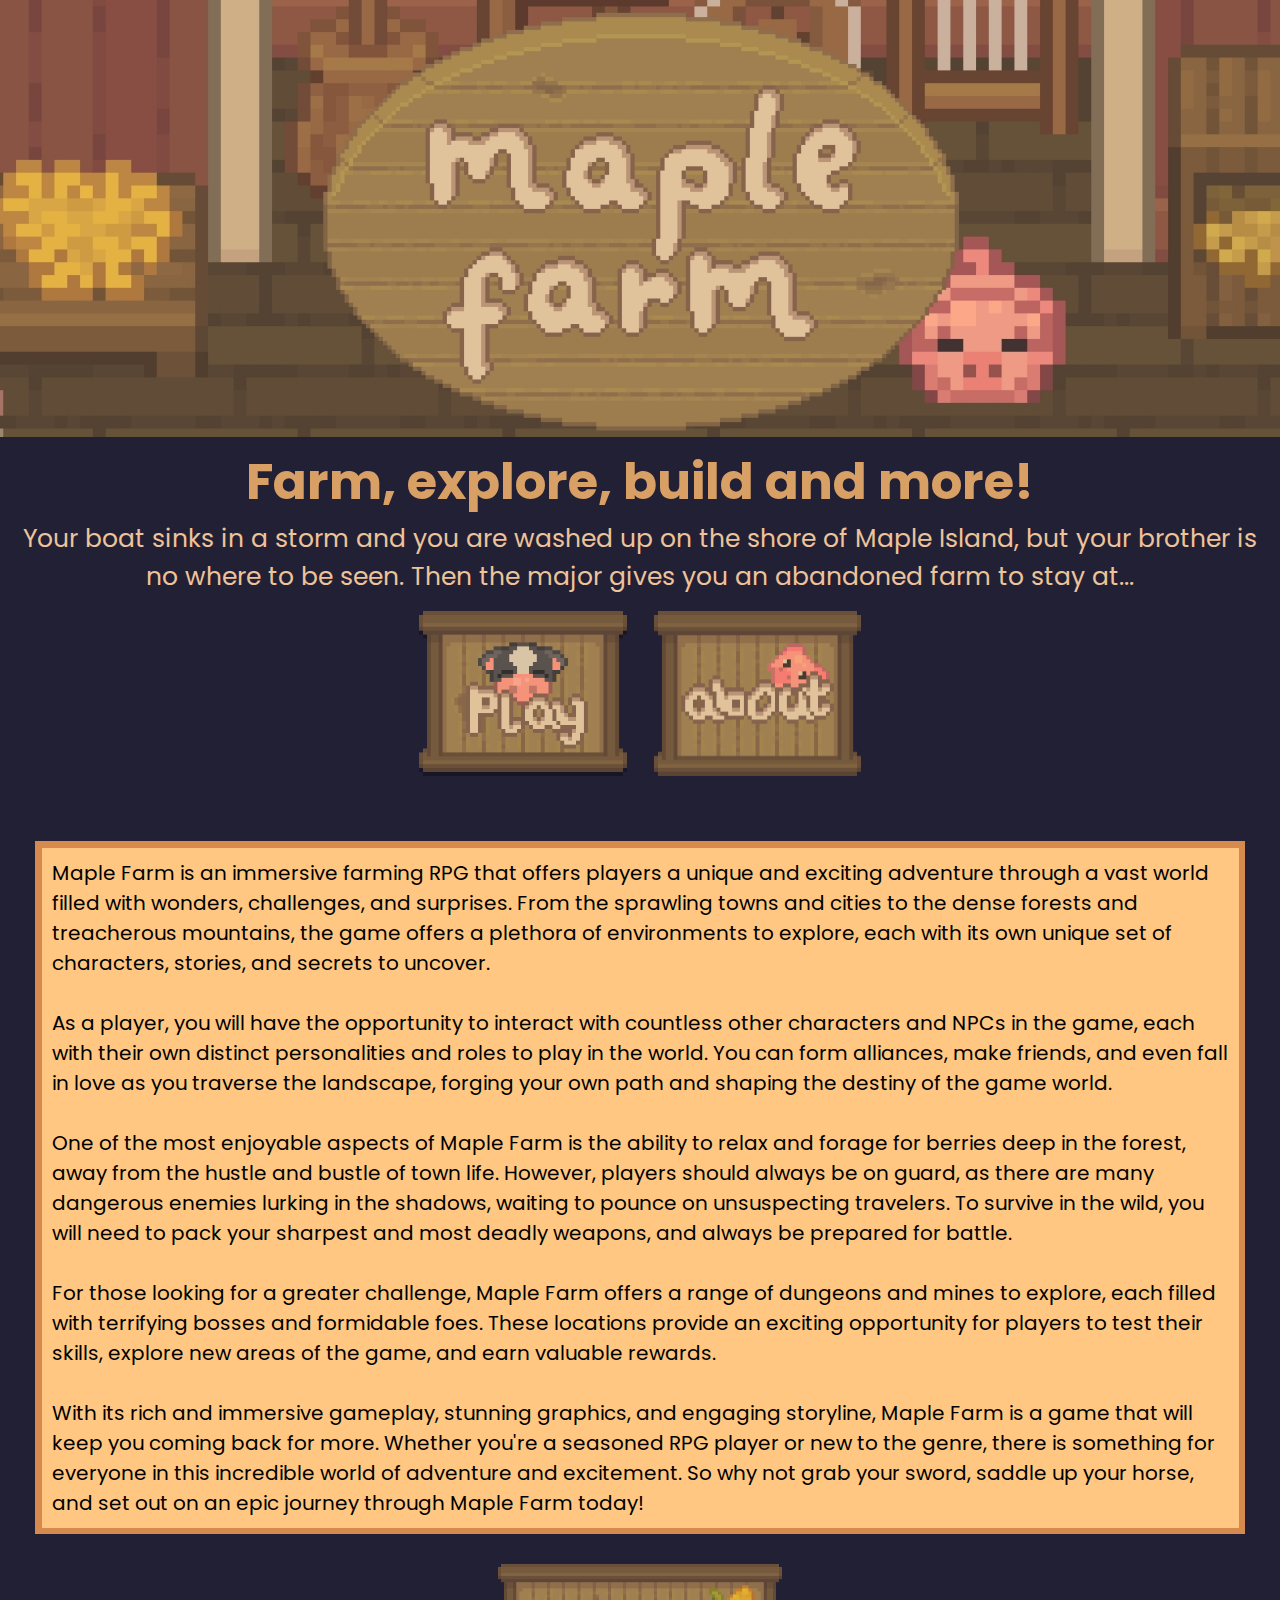
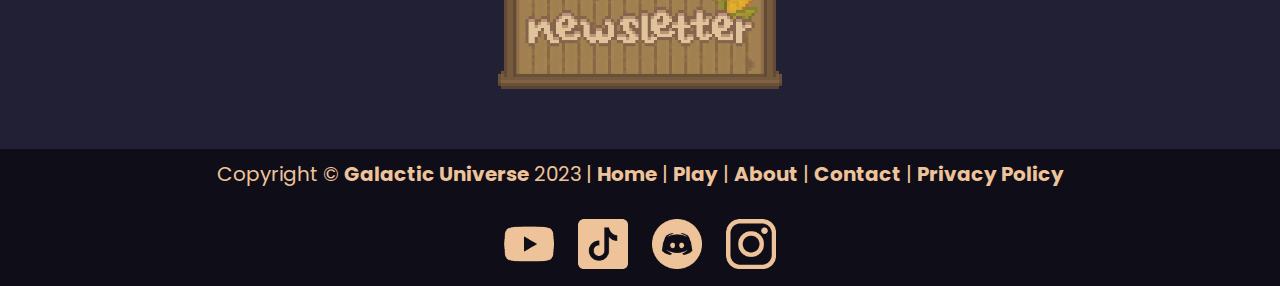
<file: index.html>
<!DOCTYPE html>
<html lang="en">

<head>
    <meta charset="UTF-8">
    <meta name="viewport" content="width=device-width, initial-scale=1.0">
    <meta http-equiv="X-UA-Compatible" content="ie=edge">
    <title>Maple Farm</title>
    <link rel="stylesheet" href="css/main.css">
    <link rel="stylesheet" href="css/hyperlink-styling.css">
    <link rel="stylesheet" href="css/text-styling.css">
    <link rel="stylesheet" href="css/image-styling.css">
    <link rel="stylesheet" href="css/newsletter.css">
    <link rel="icon" href="images/favicons/favicon.png" type="image/x-icon">
    <link rel="preconnect" href="https://fonts.googleapis.com">
    <link rel="preconnect" href="https://fonts.gstatic.com" crossorigin>
    <link href="https://fonts.googleapis.com/css2?family=Poppins:wght@100;200;300;400;500;600;700;800;900&display=swap" rel="stylesheet">

    <style>
        body {
            font-family: 'Poppins', sans-serif;
        }
    </style>
</head>

<body>

    <!--<div id="banner">
            <div id="banner-title">
                <h1 id="page-title"><a href="index.html" id="hyperlink-plain">Maple Farm</a></h1>

            </div>
        </div>-->

    <a href="index.html"><img id="image-full" src="images/screenshots/placeholder.jpg"></a>
    <div id="container">
        <div id="hook-section">

            <div id="title">Farm, explore, build and more!</div>
            <div id="subtitle">Your boat sinks in a storm and you are washed up on the shore of Maple Island, but your brother is no where to be seen. Then the major gives you an abandoned farm to stay at...</div>
            <a href="play.html"><img id="play-button" src="images/buttons/PlayButton.png"></a>
            <a href="about.html"><img id="play-button" src="images/buttons/AboutButton.png"></a>

        </div>

        <div id="content-container">
            <div id="content-outline">
                <div id="content-filler">
                    <div id="content">
                        <div id="paragraph">
                            Maple Farm is an immersive farming RPG that offers players a unique and exciting adventure through a vast world filled with wonders, challenges, and surprises. From the sprawling towns and cities to the dense forests and treacherous mountains, the game
                            offers a plethora of environments to explore, each with its own unique set of characters, stories, and secrets to uncover.<br><br> As a player, you will have the opportunity to interact with countless
                            other characters and NPCs in the game, each with their own distinct personalities and roles to play in the world. You can form alliances, make friends, and even fall in love as you traverse the landscape, forging your own path
                            and shaping the destiny of the game world.<br><br> One of the most enjoyable aspects of Maple Farm is the ability to relax and forage for berries deep in the forest, away from the hustle and bustle of town life. However, players
                            should always be on guard, as there are many dangerous enemies lurking in the shadows, waiting to pounce on unsuspecting travelers. To survive in the wild, you will need to pack your sharpest and most deadly weapons, and always
                            be prepared for battle.<br><br> For those looking for a greater challenge, Maple Farm offers a range of dungeons and mines to explore, each filled with terrifying bosses and formidable foes. These locations provide an exciting
                            opportunity for players to test their skills, explore new areas of the game, and earn valuable rewards.<br><br> With its rich and immersive gameplay, stunning graphics, and engaging storyline, Maple Farm is a game that will
                            keep you coming back for more. Whether you're a seasoned RPG player or new to the genre, there is something for everyone in this incredible world of adventure and excitement. So why not grab your sword, saddle up your horse,
                            and set out on an epic journey through Maple Farm today!</div>
                    </div>
                </div>
            </div>
        </div>

        <a href="newsletter.html"><img id="newsletter-button" src="images/buttons/Newsletter.png"></a>
    </div>

    </div>
    <div id="footer">
        <div id="social-footer">
            <p id="footer-text">Copyright &copy; <a id="hyperlink-standard" href="https://galactic-universe.com">Galactic Universe</a> 2023 | <a id="hyperlink-standard" href="index.html">Home</a> | <a href="play.html" id="hyperlink-standard">Play</a> | <a href="about.html"
                    id="hyperlink-standard">About</a> |
                <a href="contact.html" id="hyperlink-standard">Contact</a> | <a href="privacypolicy.html" id="hyperlink-standard">Privacy Policy</a><br><br></p>
            <a href="https://www.youtube.com/@scratcherdev"><img id="social-icon" href="https://www.youtube.com/@scratcherdev" src="images/favicons/youtube.png"></a>
            <a href="https://www.tiktok.com/@scratcherdev"><img id="social-icon" href="https://www.tiktok.com/@scratcherdev" src="images/favicons/tiktok.png"></a>
            <a href="https://discord.gg/SgdzdnNmws"><img id="social-icon" href="https://discord.gg/SgdzdnNmws" src="images/favicons/discord.png"></a>
            <a href="https://www.instagram.com/maplefarmofficial/"><img id="social-icon" href="https://www.instagram.com/maplefarmofficial/" src="images/favicons/instagram.png"></a>
        </div>

        <script src="scripts/index.js"></script>
</body>

</html>
</file>
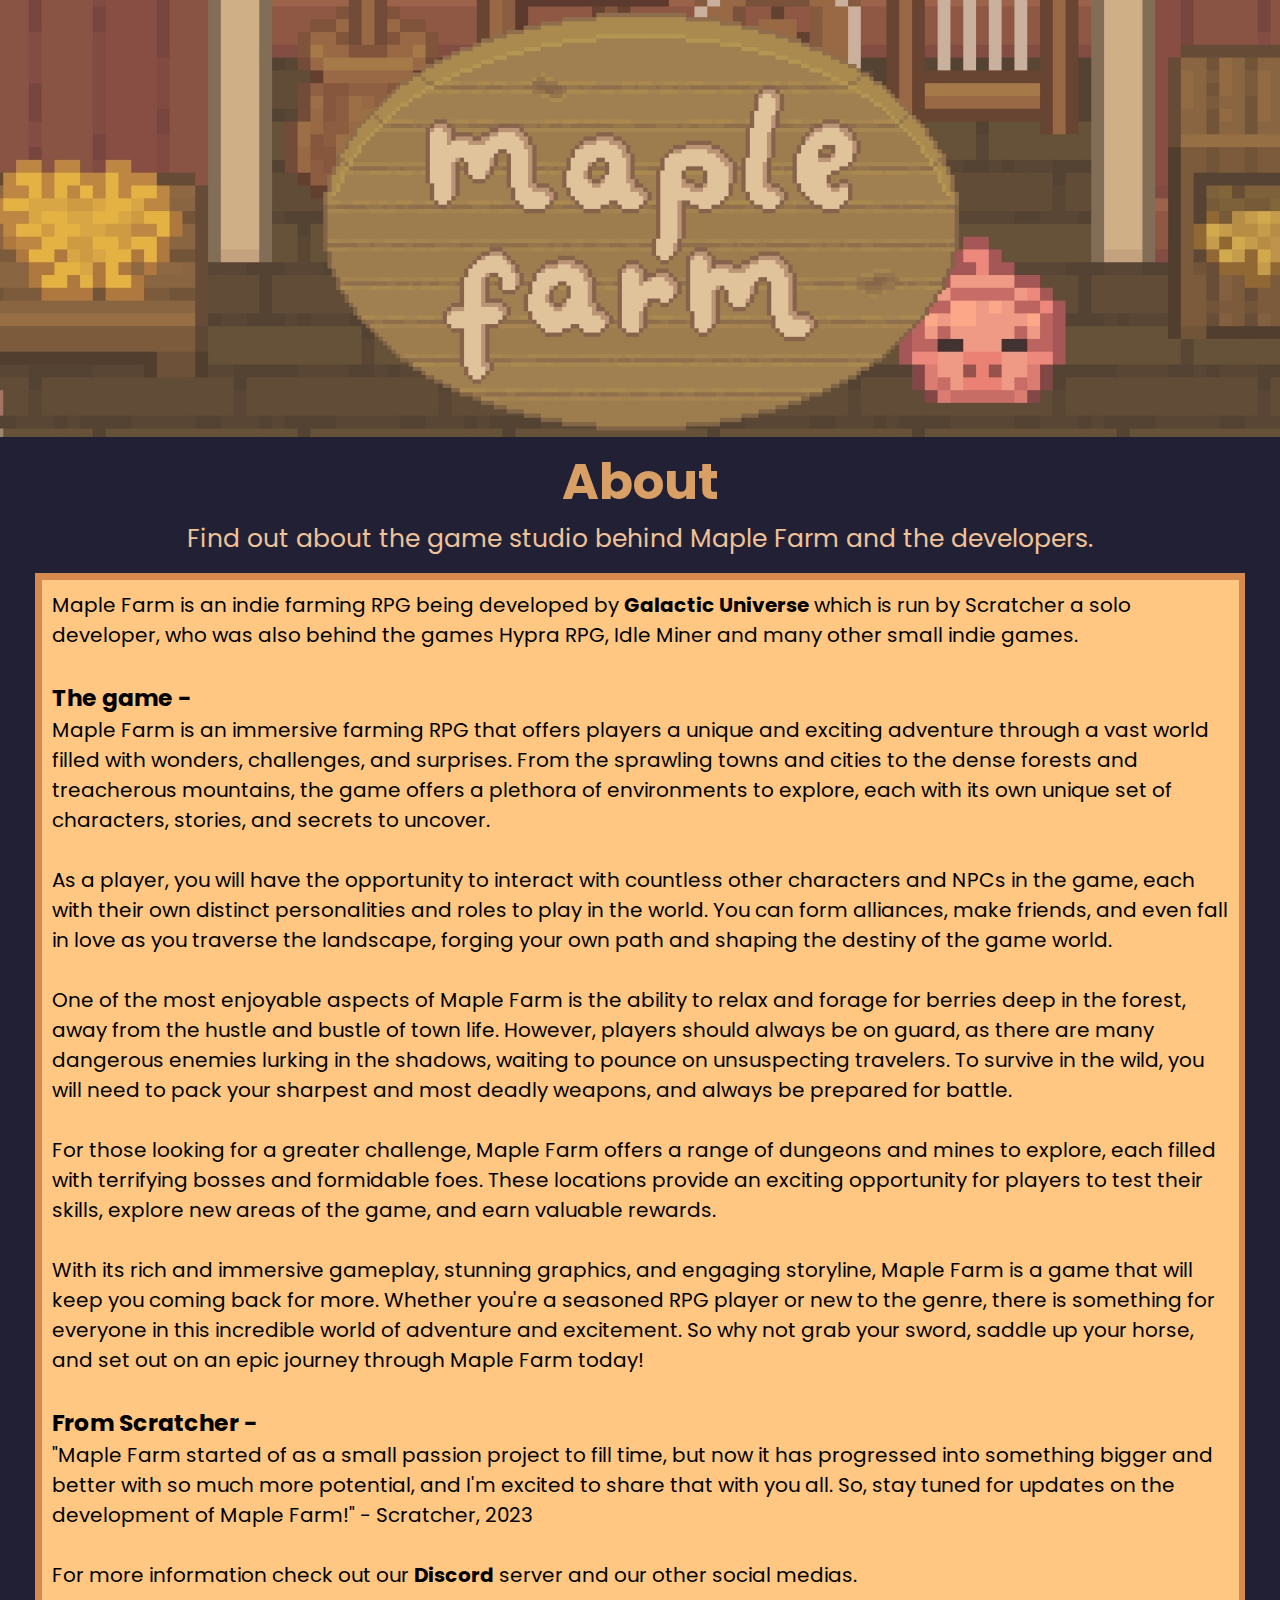
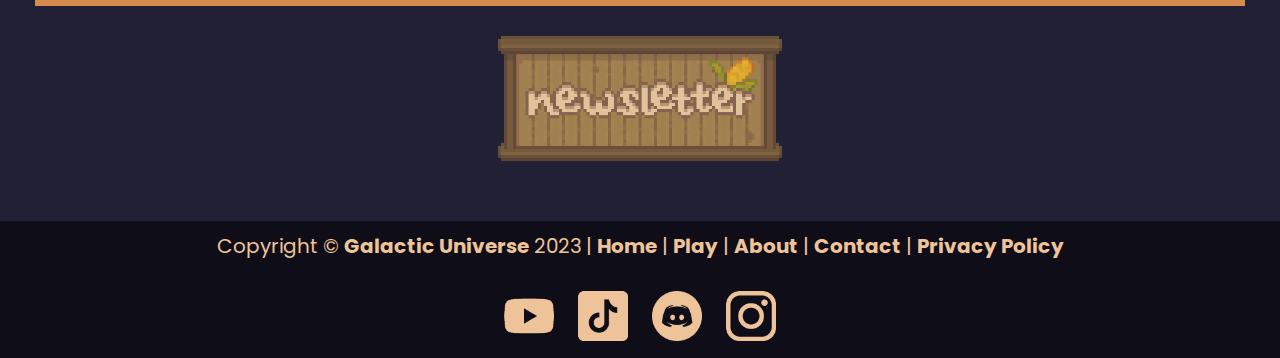
<file: about.html>
<!DOCTYPE html>
<html lang="en">

<head>
    <meta charset="UTF-8">
    <meta name="viewport" content="width=device-width, initial-scale=1.0">
    <meta http-equiv="X-UA-Compatible" content="ie=edge">
    <title>Maple Farm - About</title>
    <link rel="stylesheet" href="css/main.css">
    <link rel="stylesheet" href="css/hyperlink-styling.css">
    <link rel="stylesheet" href="css/text-styling.css">
    <link rel="stylesheet" href="css/image-styling.css">
    <link rel="stylesheet" href="css/newsletter.css">
    <link rel="icon" href="images/favicons/favicon.png" type="image/x-icon">
    <link rel="preconnect" href="https://fonts.googleapis.com">
    <link rel="preconnect" href="https://fonts.gstatic.com" crossorigin>
    <link href="https://fonts.googleapis.com/css2?family=Poppins:wght@100;200;300;400;500;600;700;800;900&display=swap" rel="stylesheet">

    <style>
        body {
            font-family: 'Poppins', sans-serif;
        }
    </style>
</head>

<body>

    <!--<div id="banner">
            <div id="banner-title">
                <h1 id="page-title"><a href="index.html" id="hyperlink-plain">Maple Farm</a></h1>

            </div>
        </div>-->

    <a href="index.html"><img id="image-full" src="images/screenshots/placeholder.jpg"></a>
    <div id="container">
        <div id="hook-section">

            <div id="title">About</div>
            <div id="subtitle">Find out about the game studio behind Maple Farm and the developers.</div>

        </div>

        <div id="content-container">
            <div id="content-outline">
                <div id="content-filler">
                    <div id="content">
                        <div id="paragraph">Maple Farm is an indie farming RPG being developed by <a id="hyperlink-standard" href="https://galactic-universe.com">Galactic Universe</a> which is run by Scratcher a solo developer, who was also behind the games Hypra RPG, Idle
                            Miner and many other small indie games.<br><br>
                            <h3>The game - <br></h3>Maple Farm is an immersive farming RPG that offers players a unique and exciting adventure through a vast world filled with wonders, challenges, and surprises. From the sprawling towns and cities to the
                            dense forests and treacherous mountains, the game offers a plethora of environments to explore, each with its own unique set of characters, stories, and secrets to uncover.<br><br> As a player, you will have the opportunity
                            to interact with countless other characters and NPCs in the game, each with their own distinct personalities and roles to play in the world. You can form alliances, make friends, and even fall in love as you traverse the landscape,
                            forging your own path and shaping the destiny of the game world.<br><br> One of the most enjoyable aspects of Maple Farm is the ability to relax and forage for berries deep in the forest, away from the hustle and bustle of
                            town life. However, players should always be on guard, as there are many dangerous enemies lurking in the shadows, waiting to pounce on unsuspecting travelers. To survive in the wild, you will need to pack your sharpest and
                            most deadly weapons, and always be prepared for battle.<br><br> For those looking for a greater challenge, Maple Farm offers a range of dungeons and mines to explore, each filled with terrifying bosses and formidable foes.
                            These locations provide an exciting opportunity for players to test their skills, explore new areas of the game, and earn valuable rewards.<br><br> With its rich and immersive gameplay, stunning graphics, and engaging storyline,
                            Maple Farm is a game that will keep you coming back for more. Whether you're a seasoned RPG player or new to the genre, there is something for everyone in this incredible world of adventure and excitement. So why not grab your
                            sword, saddle up your horse, and set out on an epic journey through Maple Farm today!<br><br>
                            <h3>From Scratcher - <br></h3> "Maple Farm started of as a small passion project to fill time, but now it has progressed into something bigger and better with so much more potential, and I'm excited to share that with you all.
                            So, stay tuned for updates on the development of Maple Farm!" - Scratcher, 2023<br><br>For more information check out our <a id="hyperlink-standard" href="https://discord.gg/SgdzdnNmws">Discord</a> server and our other social
                            medias.

                        </div>
                    </div>
                </div>
            </div>
        </div>

        <a href="newsletter.html"><img id="newsletter-button" src="images/buttons/Newsletter.png"></a>
    </div>

    </div>
    <div id="footer">
        <div id="social-footer">
            <p id="footer-text">Copyright &copy; <a id="hyperlink-standard" href="https://galactic-universe.com">Galactic Universe</a> 2023 | <a id="hyperlink-standard" href="index.html">Home</a> | <a href="play.html" id="hyperlink-standard">Play</a> | <a href="about.html"
                    id="hyperlink-standard">About</a> |
                <a href="contact.html" id="hyperlink-standard">Contact</a> | <a href="privacypolicy.html" id="hyperlink-standard">Privacy Policy</a><br><br></p>
            <a href="https://www.youtube.com/@scratcherdev"><img id="social-icon" href="https://www.youtube.com/@scratcherdev" src="images/favicons/youtube.png"></a>
            <a href="https://www.tiktok.com/@scratcherdev"><img id="social-icon" href="https://www.tiktok.com/@scratcherdev" src="images/favicons/tiktok.png"></a>
            <a href="https://discord.gg/SgdzdnNmws"><img id="social-icon" href="https://discord.gg/SgdzdnNmws" src="images/favicons/discord.png"></a>
            <a href="https://www.instagram.com/maplefarmofficial/"><img id="social-icon" href="https://www.instagram.com/maplefarmofficial/" src="images/favicons/instagram.png"></a>
        </div>

        <script src="scripts/index.js"></script>
</body>

</html>
</file>
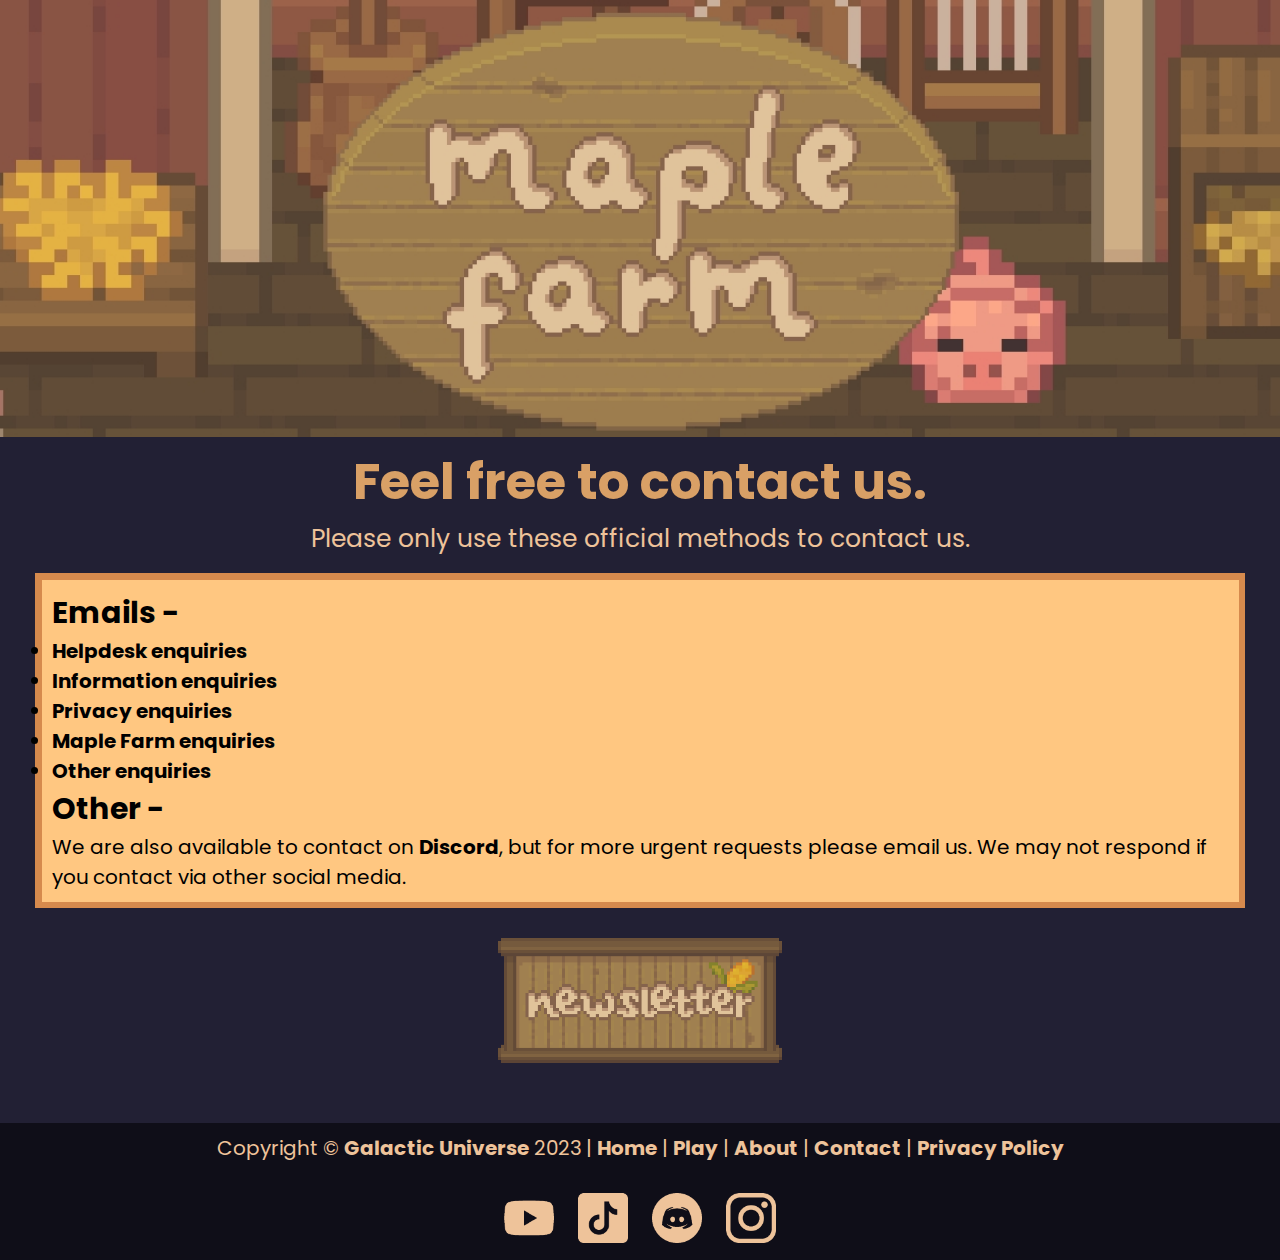
<file: contact.html>
<!DOCTYPE html>
<html lang="en">

<head>
    <meta charset="UTF-8">
    <meta name="viewport" content="width=device-width, initial-scale=1.0">
    <meta http-equiv="X-UA-Compatible" content="ie=edge">
    <title>Maple Farm - Contact</title>
    <link rel="stylesheet" href="css/main.css">
    <link rel="stylesheet" href="css/hyperlink-styling.css">
    <link rel="stylesheet" href="css/text-styling.css">
    <link rel="stylesheet" href="css/image-styling.css">
    <link rel="icon" href="images/favicons/favicon.png" type="image/x-icon">
    <link rel="preconnect" href="https://fonts.googleapis.com">
    <link rel="preconnect" href="https://fonts.gstatic.com" crossorigin>
    <link href="https://fonts.googleapis.com/css2?family=Poppins:wght@100;200;300;400;500;600;700;800;900&display=swap" rel="stylesheet">

    <style>
        body {
            font-family: 'Poppins', sans-serif;
        }
    </style>
</head>

<body>
    <a href="index.html"><img id="image-full" src="images/screenshots/placeholder.jpg"></a>
    <div id="container">
        <div id="hook-section">

            <div id="title">Feel free to contact us.</div>
            <div id="subtitle">Please only use these official methods to contact us.</div>

        </div>

        <div id="content-container">
            <div id="content-outline">
                <div id="content-filler">
                    <div id="content">
                        <div id="paragraph">
                            <h2>Emails - </h2>
                            <li><a id="hyperlink-standard" href="mailto:help@galactic-universe.com">Helpdesk enquiries</a></li>
                            <li><a id="hyperlink-standard" href="mailto:info@galactic-universe.com">Information enquiries</a></li>
                            <li><a id="hyperlink-standard" href="mailto:privacy@galactic-universe.com">Privacy enquiries</a></li>
                            <li><a id="hyperlink-standard" href="mailto:help@maplefarm.galactic-universe.com">Maple Farm enquiries</a></li>
                            <li><a id="hyperlink-standard" href="mailto:jasper@galactic-universe.com">Other enquiries</a></li>
                            <h2>Other - </h2>
                            <p>We are also available to contact on <a id="hyperlink-standard" href="https://discord.gg/SgdzdnNmws">Discord</a>, but for more urgent requests please email us. We may not respond if you contact via other social media.</p>
                        </div>
                    </div>
                </div>
            </div>
        </div>

        <a href="newsletter.html"><img id="newsletter-button" src="images/buttons/Newsletter.png"></a>
    </div>

    </div>
    <div id="footer">
        <div id="social-footer">
            <p id="footer-text">Copyright &copy; <a id="hyperlink-standard" href="https://galactic-universe.com">Galactic Universe</a> 2023 | <a id="hyperlink-standard" href="index.html">Home</a> | <a href="play.html" id="hyperlink-standard">Play</a> | <a href="about.html"
                    id="hyperlink-standard">About</a> |
                <a href="contact.html" id="hyperlink-standard">Contact</a> | <a href="privacypolicy.html" id="hyperlink-standard">Privacy Policy</a><br><br></p>
            <a href="https://www.youtube.com/@scratcherdev"><img id="social-icon" href="https://www.youtube.com/@scratcherdev" src="images/favicons/youtube.png"></a>
            <a href="https://www.tiktok.com/@scratcherdev"><img id="social-icon" href="https://www.tiktok.com/@scratcherdev" src="images/favicons/tiktok.png"></a>
            <a href="https://discord.gg/SgdzdnNmws"><img id="social-icon" href="https://discord.gg/SgdzdnNmws" src="images/favicons/discord.png"></a>
            <a href="https://www.instagram.com/maplefarmofficial/"><img id="social-icon" href="https://www.instagram.com/maplefarmofficial/" src="images/favicons/instagram.png"></a>
        </div>

        <script src="scripts/index.js"></script>
</body>

</html>
</file>
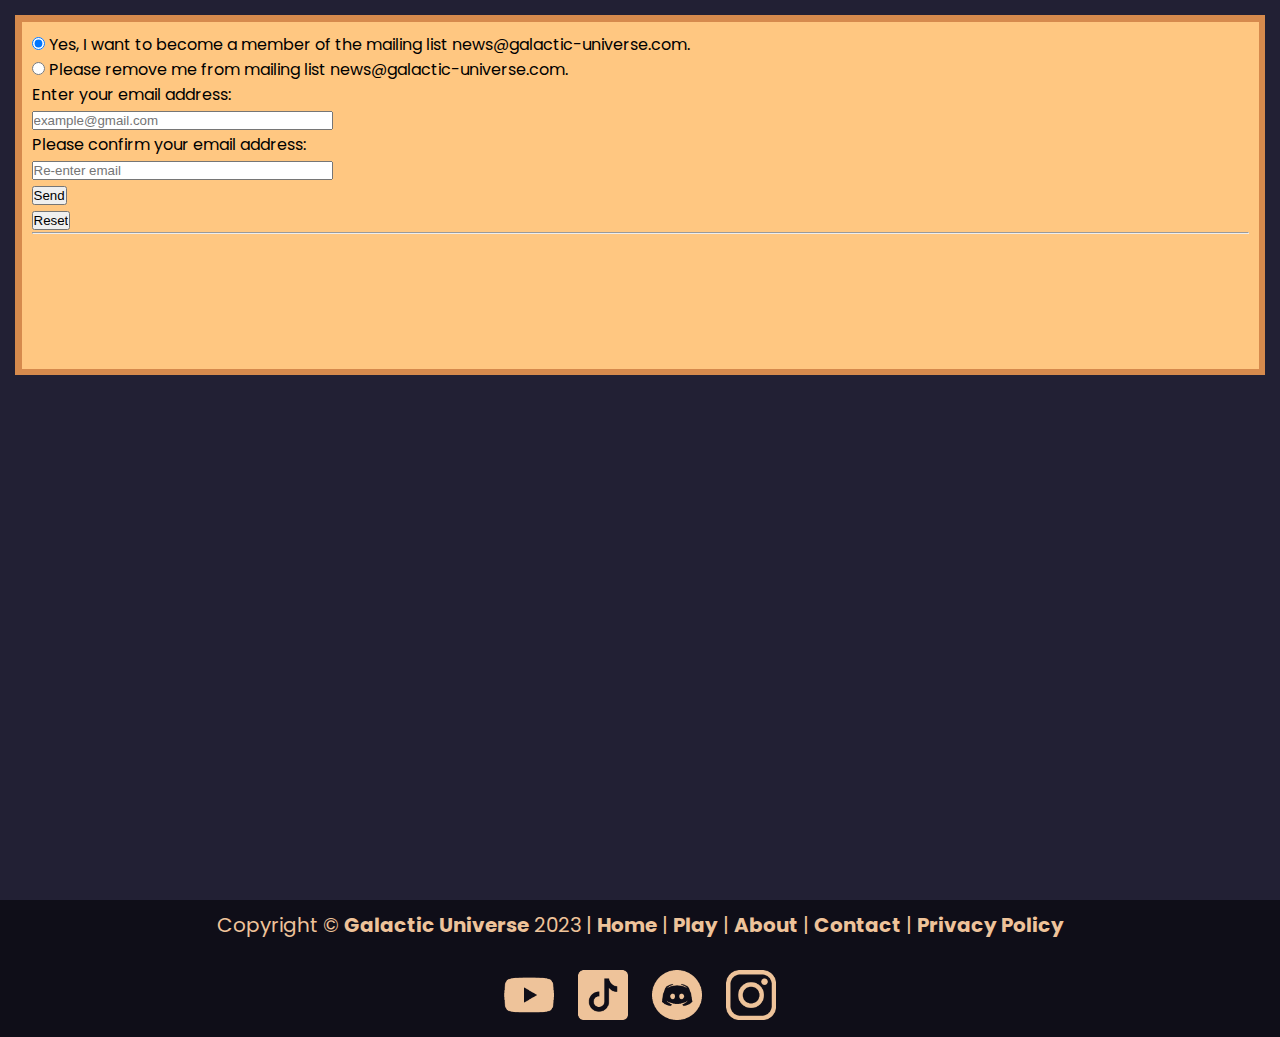
<file: newsletter.html>
<!DOCTYPE html>
<html lang="en">

<head>
    <meta charset="UTF-8">
    <meta name="viewport" content="width=device-width, initial-scale=1.0">
    <meta http-equiv="X-UA-Compatible" content="ie=edge">
    <title>Maple Farm</title>
    <link rel="stylesheet" href="css/main.css">
    <link rel="stylesheet" href="css/hyperlink-styling.css">
    <link rel="stylesheet" href="css/text-styling.css">
    <link rel="stylesheet" href="css/image-styling.css">
    <link rel="stylesheet" href="css/newsletter.css">
    <link rel="icon" href="images/favicons/favicon.png" type="image/x-icon">
    <link rel="preconnect" href="https://fonts.googleapis.com">
    <link rel="preconnect" href="https://fonts.gstatic.com" crossorigin>
    <link href="https://fonts.googleapis.com/css2?family=Poppins:wght@100;200;300;400;500;600;700;800;900&display=swap" rel="stylesheet">

    <style>
        body {
            font-family: 'Poppins', sans-serif;
        }
    </style>
</head>

<body>
    <form id="newsletter" action="https://ml.kundenserver.de/cgi-bin/mailinglist.cgi" method="POST" target="_blank">
        <div id="newsletter-container">
            <div id="newsletter-outline">
                <div id="newsletter-filler">
                    <div id="content">
                        <input checked name="subscribe_r" type="radio" value="subscribe"> Yes, I want to become a member of the mailing list news@galactic-universe.com.
                        <br />
                        <input name="subscribe_r" type="radio" value="unsubscribe"> Please remove me from mailing list news@galactic-universe.com.
                        <br /> Enter your email address:
                        <br />
                        <input placeholder="example@gmail.com" maxlength="51" name="mailaccount_r" size="35" type="text">
                        <br /> Please confirm your email address:
                        <br />
                        <input placeholder="Re-enter email" maxlength="51" name="mailaccount2_r" size="35" type="text">
                        <br />
                        <input type="SUBMIT" value="Send">
                        <br />
                        <input type="RESET" value="Reset">
                        <hr />
                        <input name="FBMLNAME" type="hidden" value="news@galactic-universe.com">
                        <br />
                        <input name="FBLANG" type="hidden" value="en">
                        <br />
                        <input name="FBURLERROR_L" type="hidden" value="https://ml.kundenserver.de/mailinglist/error.en.html">
                        <br />
                        <input name="FBURLSUBSCRIBE_L" type="hidden" value="https://ml.kundenserver.de/mailinglist/subscribe.en.html">
                        <br />
                        <input name="FBURLUNSUBSCRIBE_L" type="hidden" value="https://ml.kundenserver.de/mailinglist/unsubscribe.en.html">
                        <br />
                        <input name="FBURLINVALID_L" type="hidden" value="https://ml.kundenserver.de/mailinglist/invalid.en.html">
                    </div>
                </div>
            </div>
        </div>
    </form>
    </div>
    <div id="footer">
        <div id="social-footer">
            <p id="footer-text">Copyright &copy; <a id="hyperlink-standard" href="https://galactic-universe.com">Galactic Universe</a> 2023 | <a id="hyperlink-standard" href="index.html">Home</a> | <a href="play.html" id="hyperlink-standard">Play</a> | <a href="about.html"
                    id="hyperlink-standard">About</a> |
                <a href="contact.html" id="hyperlink-standard">Contact</a> | <a href="privacypolicy.html" id="hyperlink-standard">Privacy Policy</a><br><br></p>
            <a href="https://www.youtube.com/@scratcherdev"><img id="social-icon" href="https://www.youtube.com/@scratcherdev" src="images/favicons/youtube.png"></a>
            <a href="https://www.tiktok.com/@scratcherdev"><img id="social-icon" href="https://www.tiktok.com/@scratcherdev" src="images/favicons/tiktok.png"></a>
            <a href="https://discord.gg/SgdzdnNmws"><img id="social-icon" href="https://discord.gg/SgdzdnNmws" src="images/favicons/discord.png"></a>
            <a href="https://www.instagram.com/maplefarmofficial/"><img id="social-icon" href="https://www.instagram.com/maplefarmofficial/" src="images/favicons/instagram.png"></a>
        </div>
    </div>


    <script src="scripts/index.js"></script>
</body>

</html>
</file>
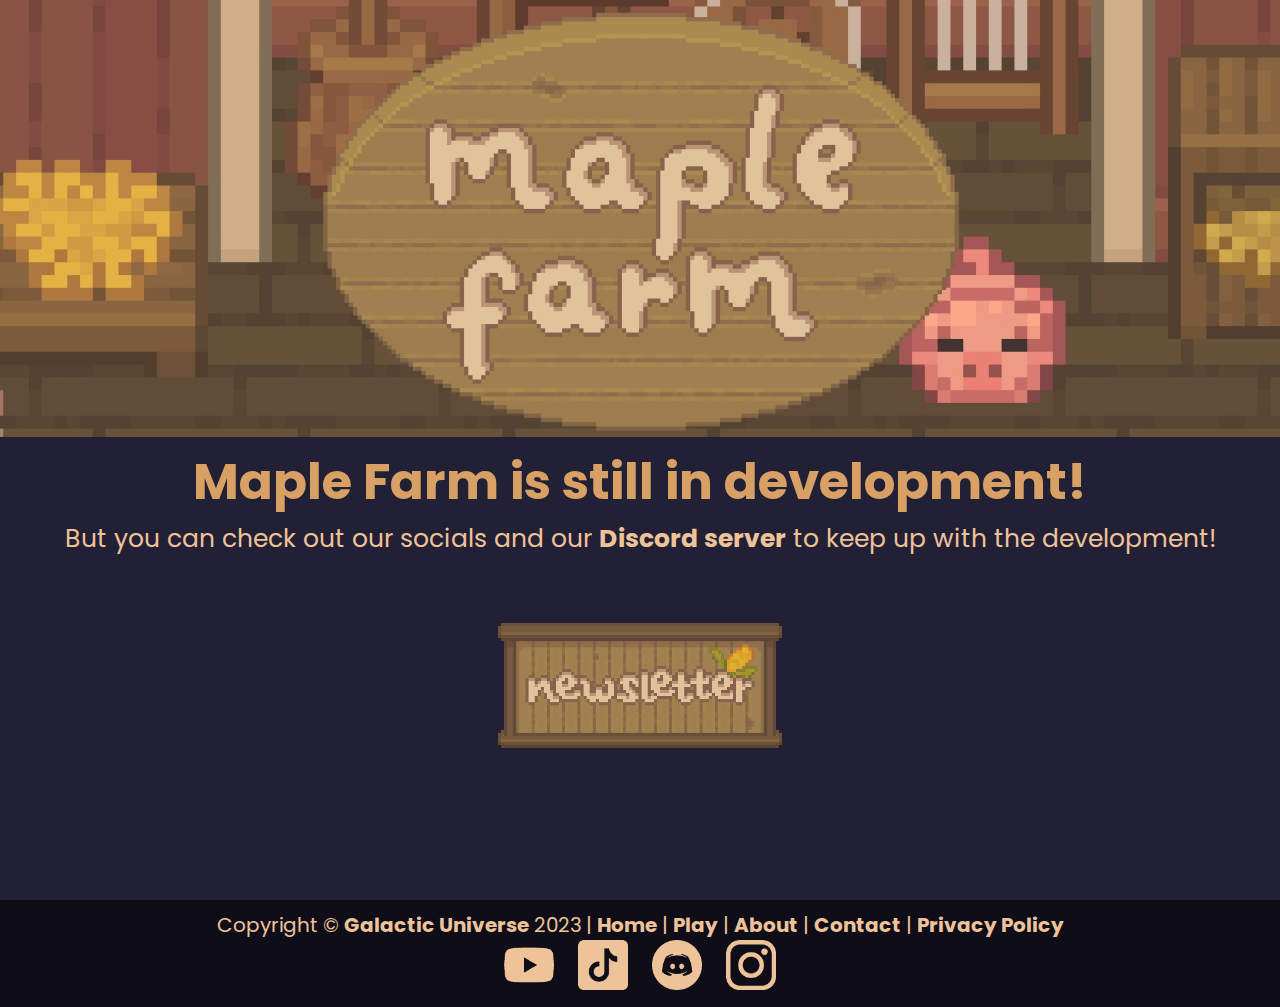
<file: play.html>
<!DOCTYPE html>
<html lang="en">

<head>
    <meta charset="UTF-8">
    <meta name="viewport" content="width=device-width, initial-scale=1.0">
    <meta http-equiv="X-UA-Compatible" content="ie=edge">
    <title>Maple Farm - Play</title>
    <link rel="stylesheet" href="css/main.css">
    <link rel="stylesheet" href="css/hyperlink-styling.css">
    <link rel="stylesheet" href="css/text-styling.css">
    <link rel="stylesheet" href="css/image-styling.css">
    <link rel="icon" href="images/favicons/favicon.png" type="image/x-icon">
    <link rel="preconnect" href="https://fonts.googleapis.com">
    <link rel="preconnect" href="https://fonts.gstatic.com" crossorigin>
    <link href="https://fonts.googleapis.com/css2?family=Poppins:wght@100;200;300;400;500;600;700;800;900&display=swap" rel="stylesheet">

    <style>
        body {
            font-family: 'Poppins', sans-serif;
        }
    </style>
</head>

<body>
    <a href="index.html"><img id="image-full" src="images/screenshots/placeholder.jpg"></a>
    <div id="container">
        <div id="hook-section">

            <div id="title">Maple Farm is still in development!</div>
            <div id="subtitle">But you can check out our socials and our <a id="hyperlink-standard" href="https://discord.gg/SgdzdnNmws">Discord server</a> to keep up with the development!</div>

        </div>
    </div>
    <div id="footer">
        <div id="social-footer">
            <p id="footer-text">Copyright &copy; <a id="hyperlink-standard" href="https://galactic-universe.com">Galactic Universe</a> 2023 | <a id="hyperlink-standard" href="index.html">Home</a> | <a href="play.html" id="hyperlink-standard">Play</a> | <a href="about.html"
                    id="hyperlink-standard">About</a> |
                <a href="contact.html" id="hyperlink-standard">Contact</a> | <a href="privacypolicy.html" id="hyperlink-standard">Privacy Policy</a></p>
            <a href="https://www.youtube.com/@scratcherdev"><img id="social-icon" href="https://www.youtube.com/@scratcherdev" src="images/favicons/youtube.png"></a>
            <a href="https://www.tiktok.com/@scratcherdev"><img id="social-icon" href="https://www.tiktok.com/@scratcherdev" src="images/favicons/tiktok.png"></a>
            <a href="https://discord.gg/SgdzdnNmws"><img id="social-icon" href="https://discord.gg/SgdzdnNmws" src="images/favicons/discord.png"></a>
            <a href="https://www.instagram.com/maplefarmofficial/"><img id="social-icon" href="https://www.instagram.com/maplefarmofficial/" src="images/favicons/instagram.png"></a>
        </div>
    </div>

    <a href="newsletter.html"><img id="newsletter-button" src="images/buttons/Newsletter.png"></a>


    <script src="scripts/index.js"></script>
</body>

</html>
</file>
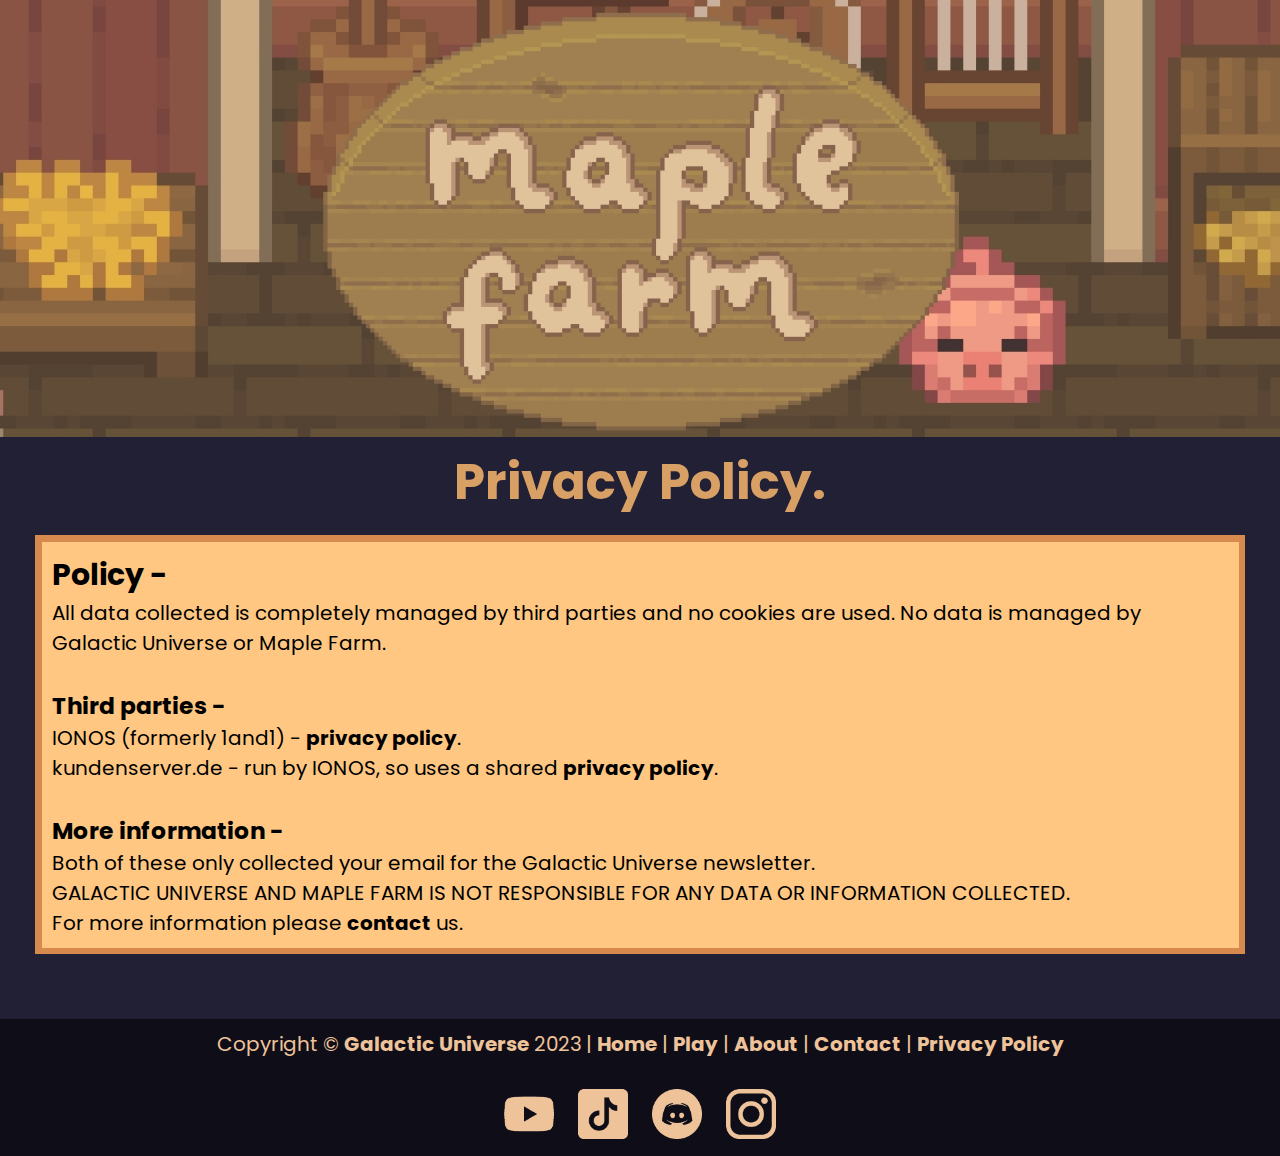
<file: privacypolicy.html>
<!DOCTYPE html>
<html lang="en">

<head>
    <meta charset="UTF-8">
    <meta name="viewport" content="width=device-width, initial-scale=1.0">
    <meta http-equiv="X-UA-Compatible" content="ie=edge">
    <title>Maple Farm - Privacy Policy</title>
    <link rel="stylesheet" href="css/main.css">
    <link rel="stylesheet" href="css/hyperlink-styling.css">
    <link rel="stylesheet" href="css/text-styling.css">
    <link rel="stylesheet" href="css/image-styling.css">
    <link rel="icon" href="images/favicons/favicon.png" type="image/x-icon">
    <link rel="preconnect" href="https://fonts.googleapis.com">
    <link rel="preconnect" href="https://fonts.gstatic.com" crossorigin>
    <link href="https://fonts.googleapis.com/css2?family=Poppins:wght@100;200;300;400;500;600;700;800;900&display=swap" rel="stylesheet">

    <style>
        body {
            font-family: 'Poppins', sans-serif;
        }
    </style>
</head>

<body>
    <img id="image-full" src="images/screenshots/placeholder.jpg">
    <div id="container">
        <div id="hook-section">

            <div id="title">Privacy Policy.</div>

        </div>

        <div id="content-container">
            <div id="content-outline">
                <div id="content-filler">
                    <div id="content">
                        <div id="paragraph">
                            <h2>Policy - </h2>
                            <p>All data collected is completely managed by third parties and no cookies are used. No data is managed by Galactic Universe or Maple Farm.<br><br> </p>
                            <h3>Third parties - <br></h3>IONOS (formerly 1and1) - <a id="hyperlink-standard" href="https://www.ionos.co.uk/terms-gtc/privacy-policy/">privacy policy</a>.
                            <br>kundenserver.de - run by IONOS, so uses a shared <a id="hyperlink-standard" href="https://www.ionos.co.uk/terms-gtc/privacy-policy/">privacy policy</a>. <br><br>
                            <h3>More information -
                                <br></h3>Both of these only collected your email for the Galactic Universe newsletter.<br> GALACTIC UNIVERSE AND MAPLE FARM IS NOT RESPONSIBLE FOR ANY DATA OR INFORMATION COLLECTED. <br>For more information please <a id="hyperlink-standard"
                                href="contact.html">contact</a> us.</p>
                        </div>
                    </div>
                </div>
            </div>
        </div>
    </div>

    </div>
    <div id="footer">
        <div id="social-footer">
            <p id="footer-text">Copyright &copy; <a id="hyperlink-standard" href="https://galactic-universe.com">Galactic Universe</a> 2023 | <a id="hyperlink-standard" href="index.html">Home</a> | <a href="play.html" id="hyperlink-standard">Play</a> | <a href="about.html"
                    id="hyperlink-standard">About</a> |
                <a href="contact.html" id="hyperlink-standard">Contact</a> | <a href="privacypolicy.html" id="hyperlink-standard">Privacy Policy</a><br><br></p>
            <a href="https://www.youtube.com/@scratcherdev"><img id="social-icon" href="https://www.youtube.com/@scratcherdev" src="images/favicons/youtube.png"></a>
            <a href="https://www.tiktok.com/@scratcherdev"><img id="social-icon" href="https://www.tiktok.com/@scratcherdev" src="images/favicons/tiktok.png"></a>
            <a href="https://discord.gg/SgdzdnNmws"><img id="social-icon" href="https://discord.gg/SgdzdnNmws" src="images/favicons/discord.png"></a>
            <a href="https://www.instagram.com/maplefarmofficial/"><img id="social-icon" href="https://www.instagram.com/maplefarmofficial/" src="images/favicons/instagram.png"></a>
        </div>

        <script src="scripts/index.js"></script>
</body>

</html>
</file>
<file: css/main.css>
* {
    margin: 0px;
    padding: 0px;
}

body {
    /*background-image: url("../images/background.png");
    background-repeat: repeat;*/
    background-color: #222034;
    position: relative;
    min-height: 100vh;
}

#container {
    padding: 0px 20px 50px 20px;
}

#hook-section {
    text-align: center;
    background-color: #222034;
}

#content-container {
    padding: 15px 15px 15px 15px;
}

#content-outline {
    padding: 6.5px 6.5px 6.5px 6.5px;
    background-color: #d68a4d;
}

#content-filler {
    padding: 10px 10px 10px 10px;
    background-color: #ffc781;
}

#footer {
    text-align: center;
    position: absolute;
    bottom: 0;
    width: 100%;
    height: 0rem;
}

#social-footer {
    text-align: center;
    padding: 10px 0px 10px 0px;
    background-color: #0f0e18;
}
</file>
<file: css/hyperlink-styling.css>
#hyperlink-plain {
    text-decoration: none;
    color: inherit;
}

#hyperlink-standard {
    color: inherit;
    text-decoration: none;
    font-weight: bold;
}
</file>
<file: css/text-styling.css>
#container {
    font-size: 100px;
}

#page-title {
    color: #d9a066;
    font-size: 60px;
}

#title {
    color: #d9a066;
    font-weight: bold;
    font-size: 0.5em;
}

#subtitle {
    color: #eec39a;
    font-size: 0.25em;
}

#paragraph {
    font-size: 0.2em;
}

#footer-text {
    color: #eec39a;
    font-size: 20px;
}
</file>
<file: css/image-styling.css>
#image-full {
    width: 100%;
    height: auto;
    padding-bottom: 0px;
}

#social-icon {
    width: 50px;
    padding: 0px 10px 0px 10px;
    height: auto;
}

#play-button {
    padding: 15px 0px 10px 0px;
    width: 5.5cm;
    height: auto;
}

#newsletter-button {
    padding: 15px 0px 10px 0px;
    width: 7.5cm;
    height: auto;
    margin-left: auto;
    margin-right: auto;
    display: block;
}
</file>
<file: css/newsletter.css>
#newsletter {
    font-size: 16px;
}

#newsletter-container {
    padding: 15px 15px 15px 15px;
}

#newsletter-outline {
    padding: 6.5px 6.5px 6.5px 6.5px;
    background-color: #d68a4d;
}

#newsletter-filler {
    padding: 10px 10px 10px 10px;
    background-color: #ffc781;
}
</file>
